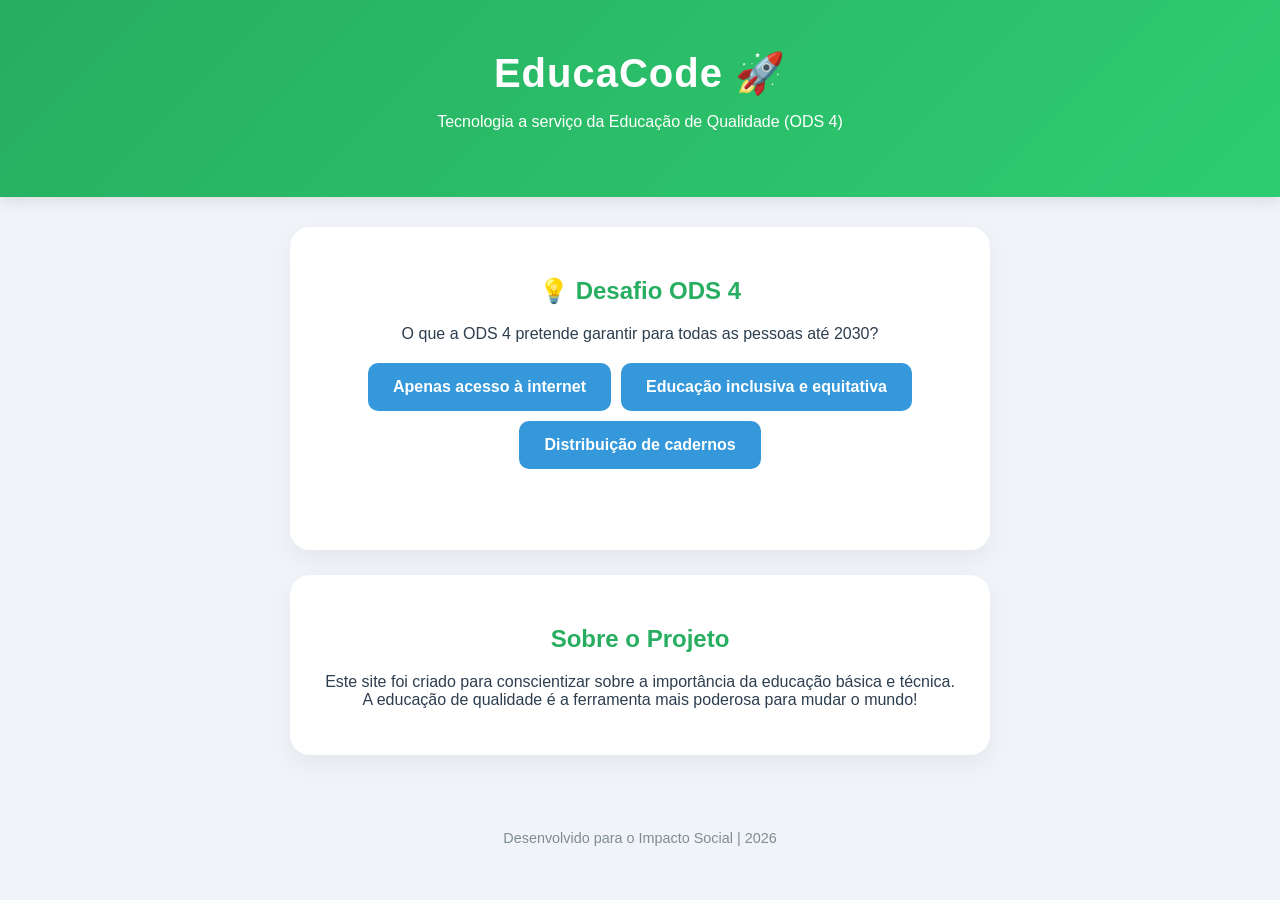
<file: index.html>
<!DOCTYPE html>
<html lang="pt-br">
<head>
    <meta charset="UTF-8">
    <meta name="viewport" content="width=device-width, initial-scale=1.0">
    <title>EducaCode - ODS 4</title>
    
    <style>
        body {
            font-family: 'Segoe UI', Tahoma, Geneva, Verdana, sans-serif;
            background-color: #f0f4f8;
            margin: 0;
            display: flex;
            flex-direction: column;
            align-items: center;
            color: #2c3e50;
        }

        header {
            background: linear-gradient(135deg, #27ae60, #2ecc71);
            color: white;
            width: 100%;
            padding: 50px 0;
            text-align: center;
            box-shadow: 0 4px 15px rgba(0,0,0,0.1);
        }

        header h1 {
            margin: 0;
            font-size: 2.5rem;
            letter-spacing: 1px;
        }

        main {
            max-width: 700px;
            width: 90%;
            margin: 30px auto;
        }

        .card {
            background: white;
            padding: 30px;
            border-radius: 20px;
            box-shadow: 0 10px 25px rgba(0,0,0,0.05);
            text-align: center;
            margin-bottom: 25px;
        }

        h2 { color: #27ae60; }

        .options {
            display: flex;
            flex-wrap: wrap;
            justify-content: center;
            gap: 10px;
            margin-top: 20px;
        }

        button {
            background-color: #3498db;
            color: white;
            border: none;
            padding: 15px 25px;
            border-radius: 10px;
            cursor: pointer;
            font-size: 16px;
            font-weight: bold;
            transition: all 0.3s ease;
        }

        button:hover {
            background-color: #2980b9;
            transform: translateY(-3px);
            box-shadow: 0 5px 15px rgba(0,0,0,0.1);
        }

        #resultado {
            margin-top: 25px;
            font-size: 1.1rem;
            font-weight: bold;
            min-height: 1.5em;
        }

        footer {
            margin-top: auto;
            padding: 20px;
            font-size: 0.9rem;
            color: #7f8c8d;
        }
    </style>
</head>
<body>

    <header>
        <h1>EducaCode 🚀</h1>
        <p>Tecnologia a serviço da Educação de Qualidade (ODS 4)</p>
    </header>

    <main>
        <section class="card">
            <h2>💡 Desafio ODS 4</h2>
            <p>O que a ODS 4 pretende garantir para todas as pessoas até 2030?</p>
            
            <div class="options">
                <button onclick="verificar('errado')">Apenas acesso à internet</button>
                <button onclick="verificar('correto')">Educação inclusiva e equitativa</button>
                <button onclick="verificar('errado')">Distribuição de cadernos</button>
            </div>

            <div id="resultado"></div>
        </section>

        <section class="card">
            <h2>Sobre o Projeto</h2>
            <p>Este site foi criado para conscientizar sobre a importância da educação básica e técnica. A educação de qualidade é a ferramenta mais poderosa para mudar o mundo!</p>
        </section>
    </main>

    <footer>
        Desenvolvido para o Impacto Social | 2026
    </footer>

    <script>
        function verificar(resposta) {
            const display = document.getElementById('resultado');
            
            if (resposta === 'correto') {
                display.innerHTML = "🌟 <strong>Excelente!</strong> Você acertou. A ODS 4 foca em garantir que ninguém seja deixado para trás no aprendizado.";
                display.style.color = "#27ae60";
            } else {
                display.innerHTML = "❌ <strong>Quase lá!</strong> Embora importante, o foco da ODS 4 é mais amplo: qualidade e inclusão para todos.";
                display.style.color = "#e74c3c";
            }
        }
    </script>

</body>
</html>
</file>
